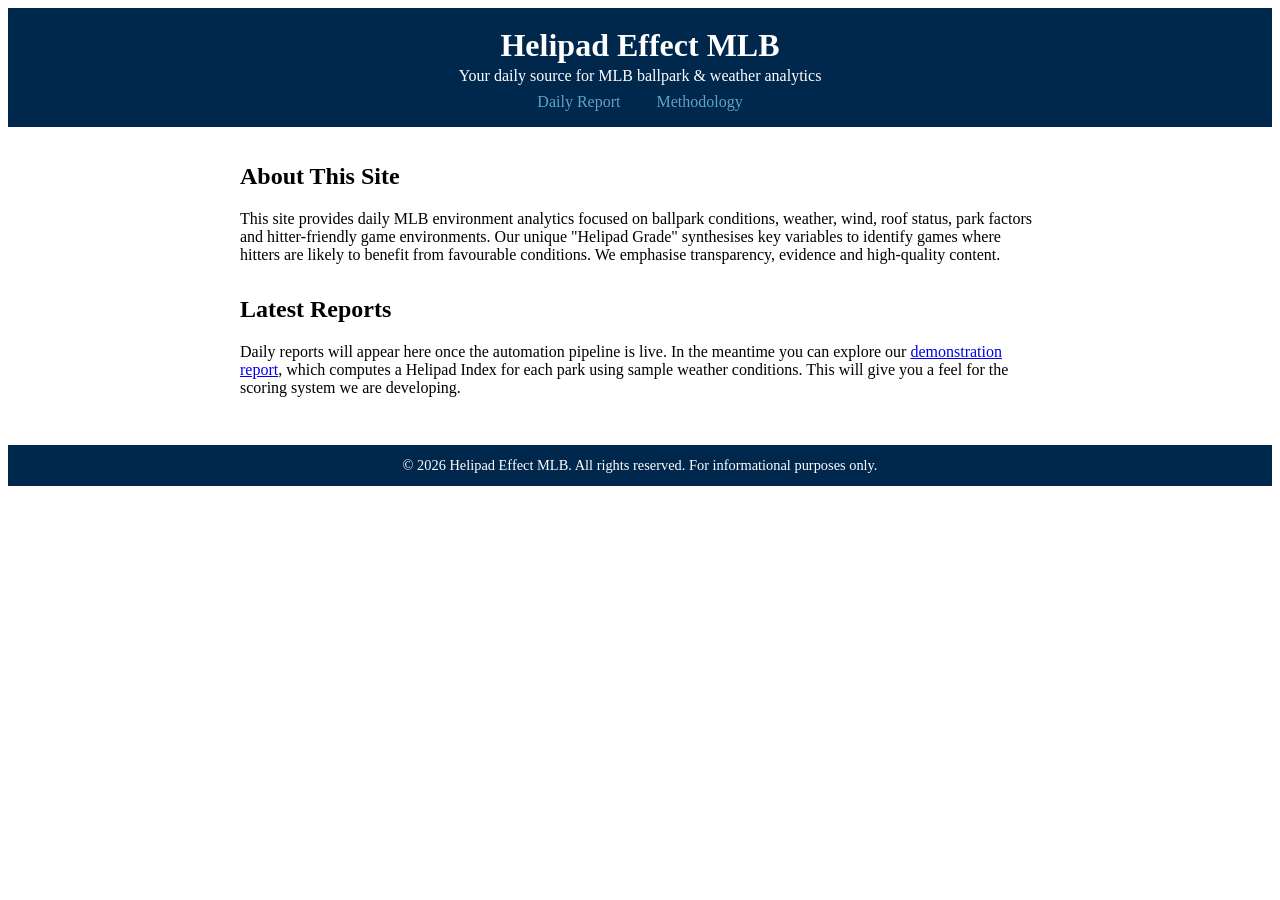
<file: index.html>
<!DOCTYPE html>
<html lang="en">
  <head>
    <meta charset="UTF-8" />
    <meta name="viewport" content="width=device-width, initial-scale=1.0" />
    <meta name="description" content="Helipad Effect MLB provides daily ballpark & weather analytics for Major League Baseball games, including slate overviews, game‑by‑game breakdowns and hitter environment rankings." />
    <link rel="canonical" href="/" />
    <title>Helipad Effect MLB – Ballpark & Weather Analytics</title>
    <link rel="stylesheet" href="style.css" />
  </head>
  <body>
    <header>
      <h1>Helipad Effect MLB</h1>
      <p>Your daily source for MLB ballpark &amp; weather analytics</p>
      <nav>
        <a href="daily-barrel-report.html">Daily Report</a>
        <a href="methodology.html">Methodology</a>
      </nav>
    </header>
    <main>
      <section>
        <h2>About This Site</h2>
        <p>
          This site provides daily MLB environment analytics focused on ballpark
          conditions, weather, wind, roof status, park factors and hitter‑friendly game
          environments. Our unique "Helipad Grade" synthesises key variables to
          identify games where hitters are likely to benefit from favourable
          conditions. We emphasise transparency, evidence and high‑quality content.
        </p>
      </section>
      <section>
        <h2>Latest Reports</h2>
        <p>
          Daily reports will appear here once the automation pipeline is live.
          In the meantime you can explore our <a href="daily-barrel-report.html">demonstration report</a>,
          which computes a Helipad Index for each park using sample weather conditions.
          This will give you a feel for the scoring system we are developing.
        </p>
      </section>
    </main>
    <footer>
      <p>&copy; 2026 Helipad Effect MLB. All rights reserved. For informational purposes only.</p>
    </footer>
  </body>
</html>
</file>
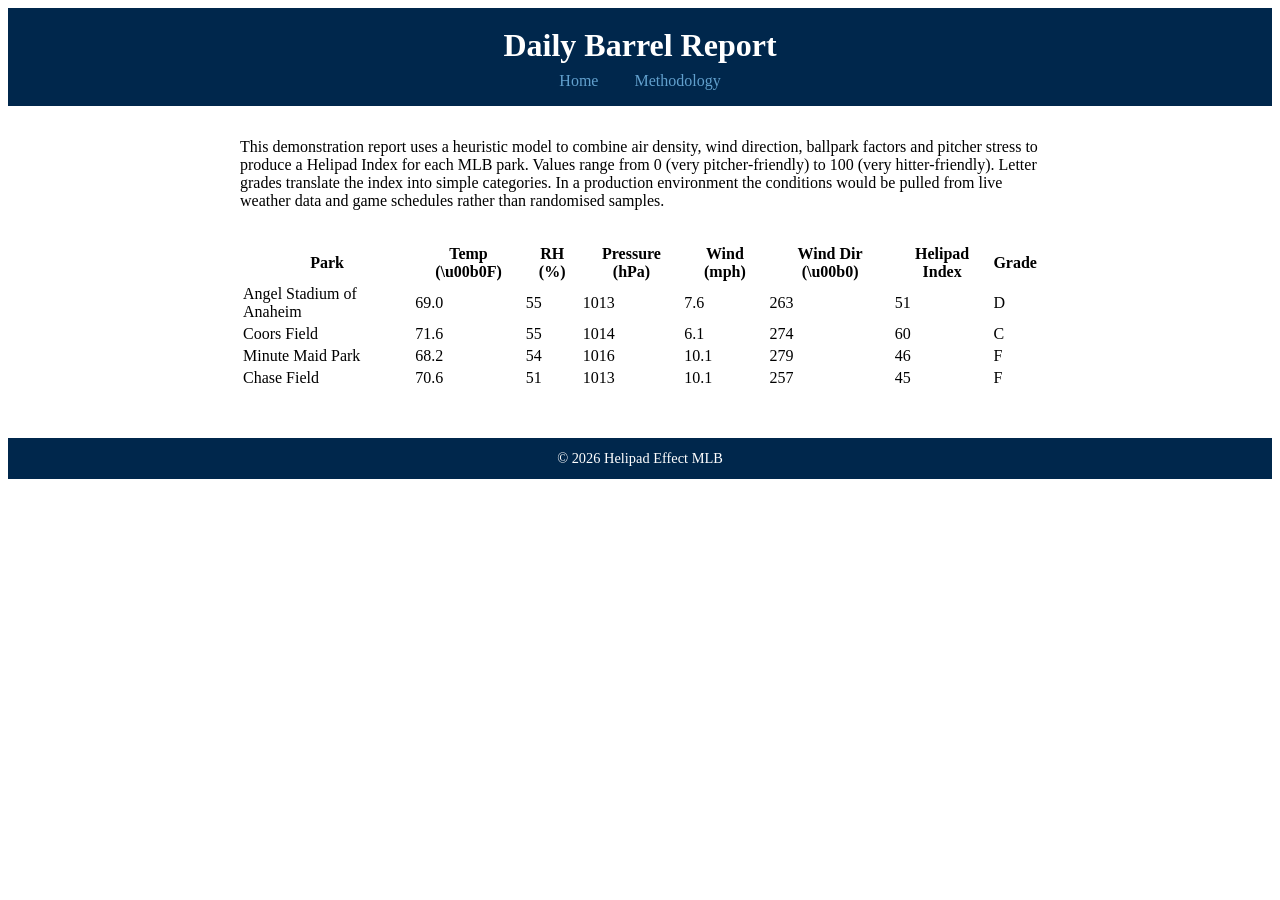
<file: daily-barrel-report.html>
<!DOCTYPE html>
<html lang="en">
  <head>
    <meta charset="UTF-8" />
    <meta name="viewport" content="width=device-width, initial-scale=1.0" />
    <meta name="description" content="Daily barrel report combining weather physics, park factors and simple models to highlight hitter‑friendly game environments." />
    <title>Daily Barrel Report – Helipad Effect MLB</title>
    <link rel="stylesheet" href="style.css" />
  </head>
  <body>
    <header>
      <h1>Daily Barrel Report</h1>
      <nav>
        <a href="index.html">Home</a>
        <a href="methodology.html">Methodology</a>
      </nav>
    </header>
    <main>
      <section>
        <p>
          This demonstration report uses a heuristic model to combine air density,
          wind direction, ballpark factors and pitcher stress to produce a
          Helipad Index for each MLB park. Values range from 0 (very
          pitcher‑friendly) to 100 (very hitter‑friendly). Letter grades
          translate the index into simple categories. In a production
          environment the conditions would be pulled from live weather data
          and game schedules rather than randomised samples.
        </p>
      </section>
      <section>
        <table>
          <thead>
            <tr>
              <th>Park</th>
              <th>Temp (\u00b0F)</th>
              <th>RH (%)</th>
              <th>Pressure (hPa)</th>
              <th>Wind (mph)</th>
              <th>Wind Dir (\u00b0)</th>
              <th>Helipad Index</th>
              <th>Grade</th>
            </tr>
          </thead>
          <tbody id="report-table-body">
            <!-- Rows will be inserted here by app.js -->
          </tbody>
        </table>
      </section>
    </main>
    <footer>
      <p>&copy; 2026 Helipad Effect MLB</p>
    </footer>
    <script src="assets/js/helipad-model.js"></script>
    <script src="assets/js/app.js"></script>
  </body>
</html>
</file>
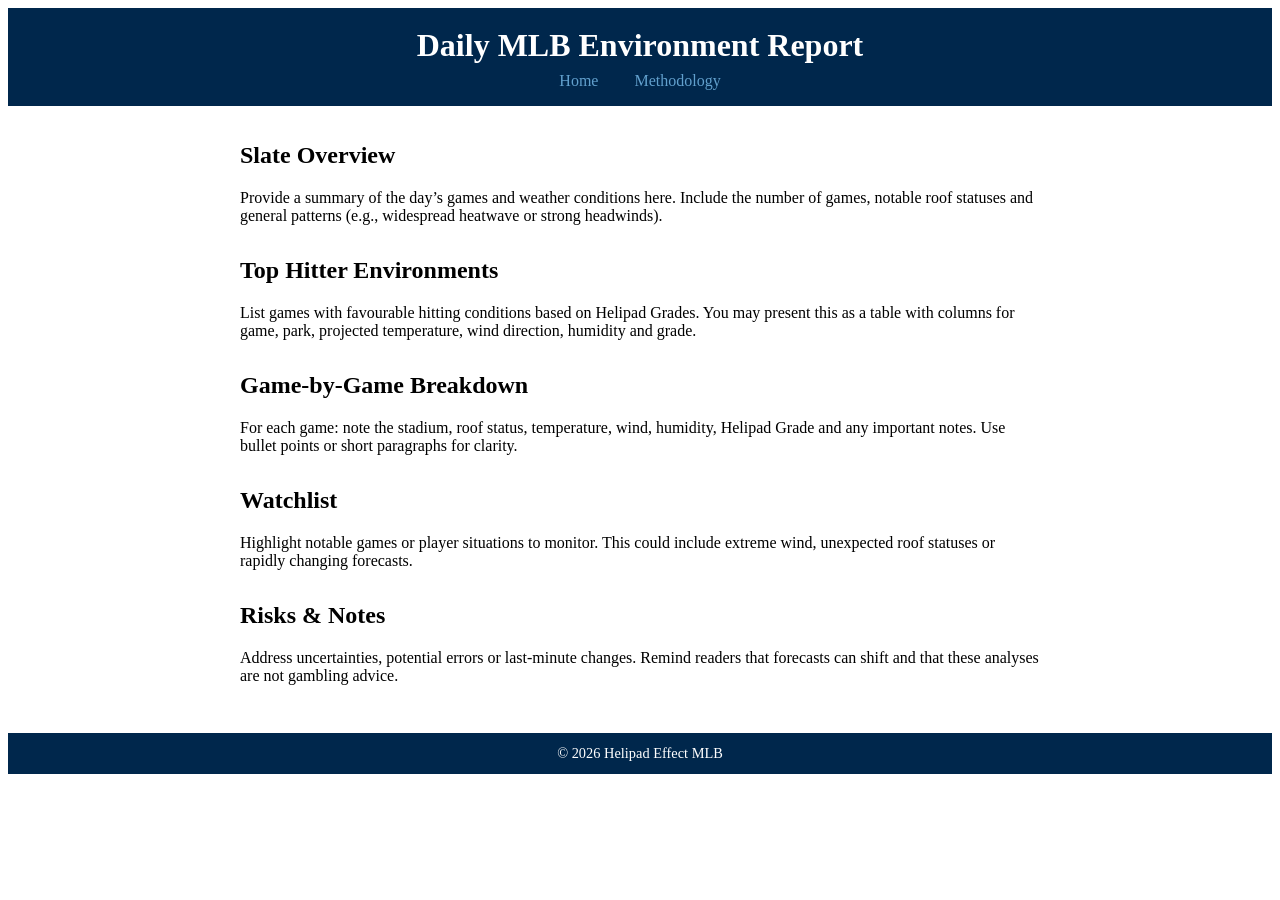
<file: daily-report-template.html>
<!DOCTYPE html>
<html lang="en">
  <head>
    <meta charset="UTF-8" />
    <meta name="viewport" content="width=device-width, initial-scale=1.0" />
    <meta name="description" content="Template for Helipad Effect MLB daily environment reports, including slate overviews, game‑by‑game breakdowns, environment grades and watchlists." />
    <link rel="canonical" href="/daily-report-template.html" />
    <title>Daily Report Template – Helipad Effect MLB</title>
    <link rel="stylesheet" href="style.css" />
  </head>
  <body>
    <header>
      <h1>Daily MLB Environment Report</h1>
      <nav>
        <a href="index.html">Home</a>
        <a href="methodology.html">Methodology</a>
      </nav>
    </header>
    <main>
      <section>
        <h2>Slate Overview</h2>
        <p>
          Provide a summary of the day’s games and weather conditions here.  Include
          the number of games, notable roof statuses and general patterns (e.g.,
          widespread heatwave or strong headwinds).
        </p>
      </section>
      <section>
        <h2>Top Hitter Environments</h2>
        <p>
          List games with favourable hitting conditions based on Helipad Grades.  You
          may present this as a table with columns for game, park, projected
          temperature, wind direction, humidity and grade.
        </p>
      </section>
      <section>
        <h2>Game‑by‑Game Breakdown</h2>
        <p>
          For each game: note the stadium, roof status, temperature, wind, humidity,
          Helipad Grade and any important notes.  Use bullet points or short
          paragraphs for clarity.
        </p>
      </section>
      <section>
        <h2>Watchlist</h2>
        <p>
          Highlight notable games or player situations to monitor.  This could
          include extreme wind, unexpected roof statuses or rapidly changing
          forecasts.
        </p>
      </section>
      <section>
        <h2>Risks &amp; Notes</h2>
        <p>
          Address uncertainties, potential errors or last‑minute changes.  Remind
          readers that forecasts can shift and that these analyses are not
          gambling advice.
        </p>
      </section>
    </main>
    <footer>
      <p>&copy; 2026 Helipad Effect MLB</p>
    </footer>
  </body>
</html>
</file>
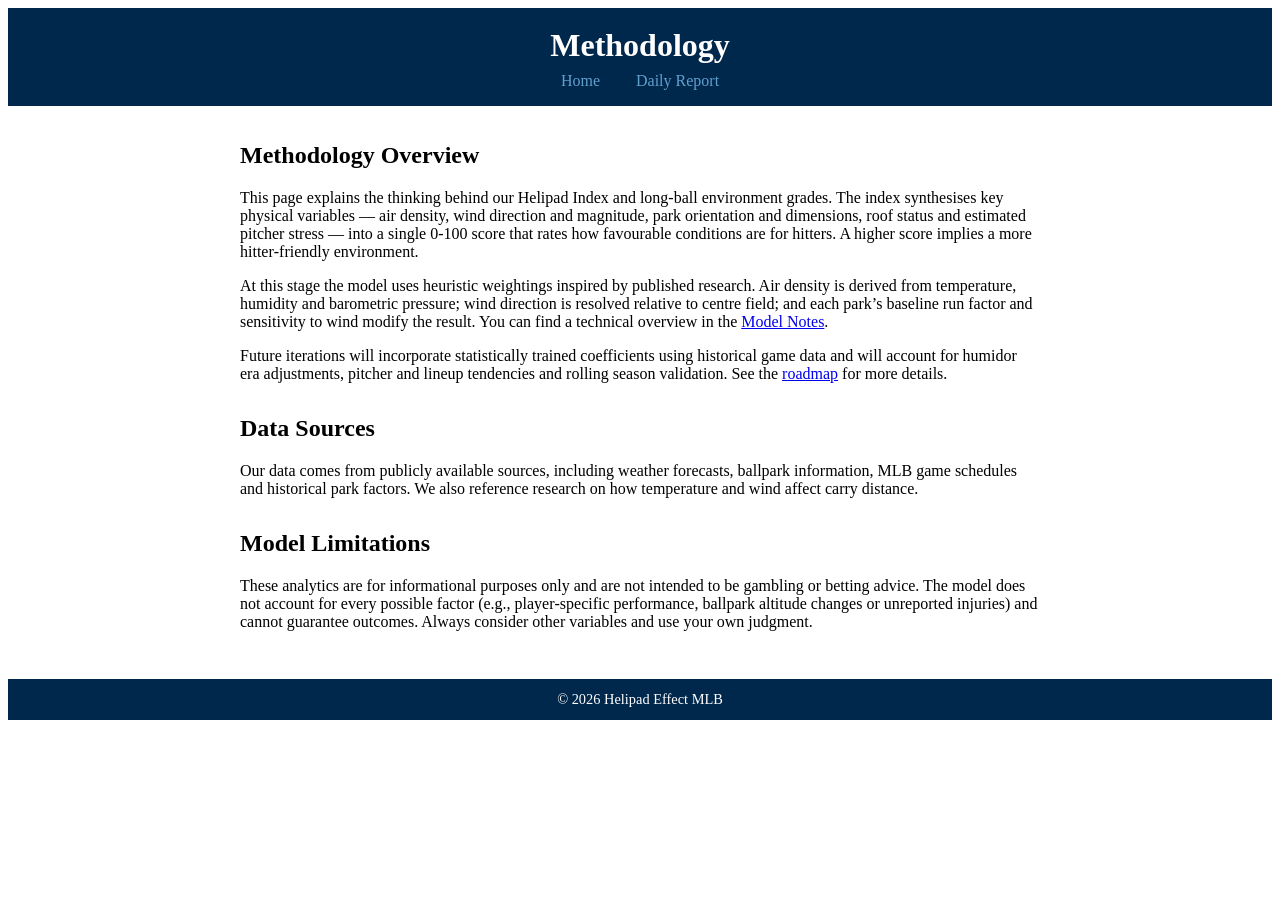
<file: methodology.html>
<!DOCTYPE html>
<html lang="en">
  <head>
    <meta charset="UTF-8" />
    <meta name="viewport" content="width=device-width, initial-scale=1.0" />
    <meta name="description" content="Learn how Helipad Effect MLB calculates environment grades for Major League Baseball games, including factors such as wind, temperature, humidity and ballpark characteristics." />
    <link rel="canonical" href="/methodology.html" />
    <title>Methodology – Helipad Effect MLB</title>
    <link rel="stylesheet" href="style.css" />
  </head>
  <body>
    <header>
      <h1>Methodology</h1>
      <nav>
        <a href="index.html">Home</a>
        <a href="daily-barrel-report.html">Daily Report</a>
      </nav>
    </header>
    <main>
      <section>
        <h2>Methodology Overview</h2>
        <p>
          This page explains the thinking behind our Helipad Index and long‑ball
          environment grades. The index synthesises key physical variables —
          air density, wind direction and magnitude, park orientation and
          dimensions, roof status and estimated pitcher stress — into a
          single 0‑100 score that rates how favourable conditions are for
          hitters. A higher score implies a more hitter‑friendly environment.
        </p>
        <p>
          At this stage the model uses heuristic weightings inspired by
          published research. Air density is derived from temperature,
          humidity and barometric pressure; wind direction is resolved
          relative to centre field; and each park’s baseline run factor and
          sensitivity to wind modify the result. You can find a technical
          overview in the <a href="docs/MODEL_NOTES.md">Model Notes</a>.
        </p>
        <p>
          Future iterations will incorporate statistically trained coefficients
          using historical game data and will account for humidor era
          adjustments, pitcher and lineup tendencies and rolling season
          validation. See the <a href="docs/ROADMAP.md">roadmap</a> for
          more details.
        </p>
      </section>
      <section>
        <h2>Data Sources</h2>
        <p>
          Our data comes from publicly available sources, including weather
          forecasts, ballpark information, MLB game schedules and historical
          park factors. We also reference research on how temperature and wind
          affect carry distance.
        </p>
      </section>
      <section>
        <h2>Model Limitations</h2>
        <p>
          These analytics are for informational purposes only and are not
          intended to be gambling or betting advice. The model does not account
          for every possible factor (e.g., player‑specific performance,
          ballpark altitude changes or unreported injuries) and cannot guarantee
          outcomes. Always consider other variables and use your own judgment.
        </p>
      </section>
    </main>
    <footer>
      <p>&copy; 2026 Helipad Effect MLB</p>
    </footer>
  </body>
</html>
</file>
<file: style.css>
style.css/* Basic styling for the Helipad Effect MLB site */

body {
  font-family: Arial, sans-serif;
  margin: 0;
  padding: 0;
  background-color: #f8f9fa;
  color: #333;
  line-height: 1.6;
}

header {
  background-color: #00274c;
  color: #fff;
  padding: 1rem;
  text-align: center;
}

header h1 {
  margin: 0.2rem 0;
  font-size: 2rem;
}

header p {
  margin: 0;
  font-size: 1rem;
}

nav {
  margin-top: 0.5rem;
}

nav a {
  color: #61a0cd;
  margin: 0 1rem;
  text-decoration: none;
}

nav a:hover {
  text-decoration: underline;
}

main {
  padding: 1rem;
  max-width: 800px;
  margin: 0 auto;
}

section {
  margin-bottom: 2rem;
}

footer {
  background-color: #00274c;
  color: #fff;
  text-align: center;
  padding: 0.75rem;
}

footer p {
  margin: 0;
  font-size: 0.9rem;
}
</file>
